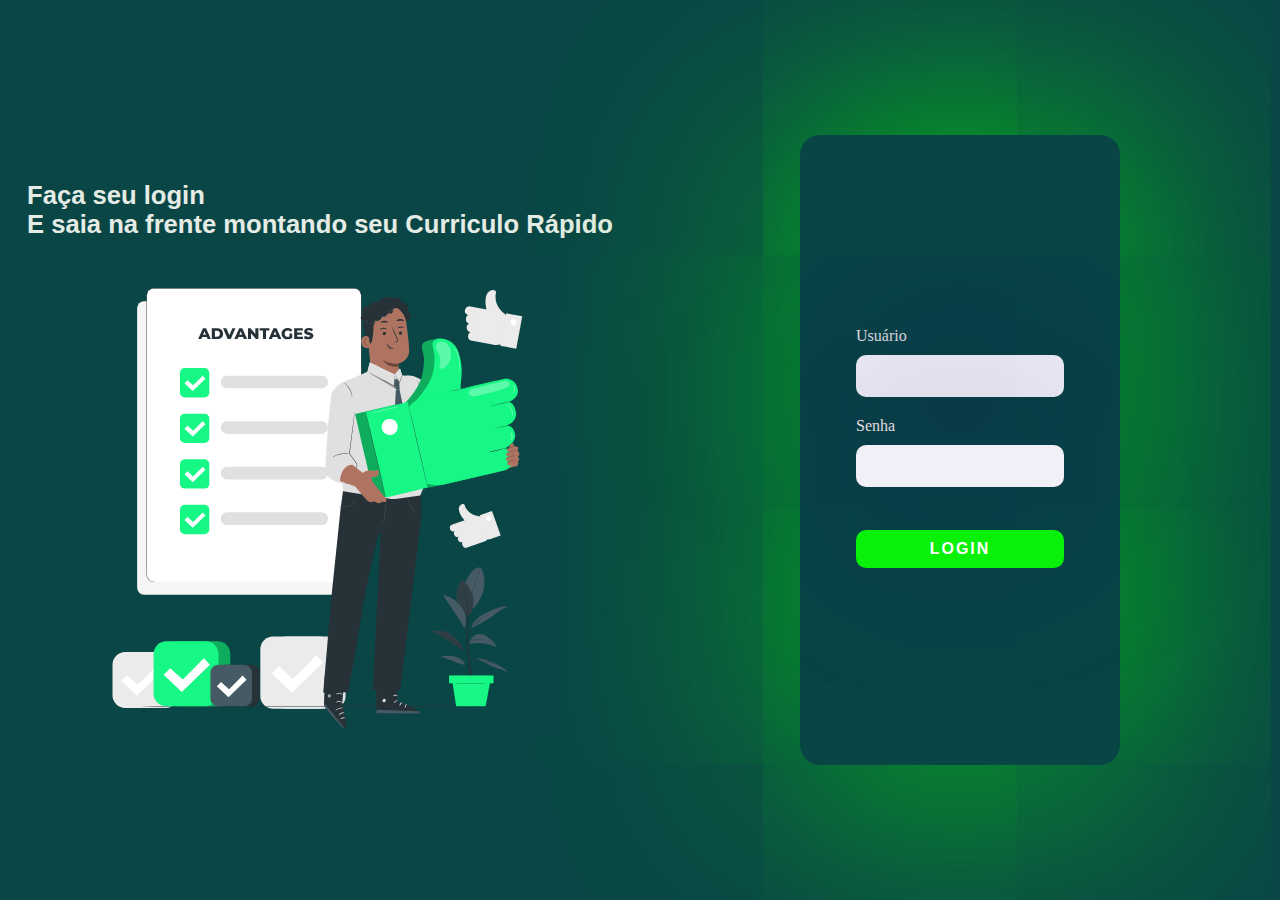
<file: index2.html>
<!DOCTYPE html>
<html lang="en">
<head>
    <meta charset="UTF-8">
    <meta http-equiv="X-UA-Compatible" content="IE=edge">
    <meta name="viewport" content="width=device-width, initial-scale=1.0">
    <link rel="shortcut icon" href="ico/image.png" type="image/x-icon">
    <link rel="stylesheet" href="style2.css">
    
    <title>Login</title>
</head>
<STYLE>A {text-decoration: none;} </STYLE>
<body>
    <div class="main-login">
       <div class="left-login">
        <h1>Faça seu login<br>E saia na frente montando seu Curriculo Rápido</h1>
        <img src="imagem.svg" class="left-login-img" alt="capa">
       </div> 
       <div class="right-login">
            <div class="card-login"
                <br>
                <div class="textfied">
                    <label for="usuario">Usuário</label>
                    <input type="text" name="usuario" placeholder="Usuário">
                </div>
                <div class="textfied">
                    <label for="senha">Senha</label>
                    <input type="password" name="senha" placeholder="Senha">
                </div>
                <br>
                <button class="btn-login">Login</button>
                

                
                
                
            </div>
       </div>
    </div>
</body>
</html>
</file>
<file: style2.css>
@import url("https://fonts.googleapis.com/css2?family=Noto+Sans:wght@400;700&family=Poppins:wght@100&display=swap");

body {
  margin: 0;
}
.main-login {
  width: 100%;
  height: 100vh;
  background-color: #0a4646;
  display: flex;
  justify-content: center;
  align-items: center;
}

.left-login {
  width: 50%;
  height: 50vh;
  display: flex;
  justify-content: center;
  align-items: center;
  flex-direction: column;
}

.left-login > h1 {
  font-size: 2vw;
  font-family: Arial, Helvetica, sans-serif;
  color: #e5ece5;
}
.left-login-img {
  width: 75%;
}

.right-login {
  width: 50%;
  height: 50vh;
  color: #e9f0e7;
  display: flex;
  justify-content: center;
  align-items: center;
}
.card-login {
  width: 50%;
  height: 70vh;
  display: flex;
  justify-content: center;
  align-items: center;
  flex-direction: column;
  padding: 20px, 35px;
  background: #0a4646;
  border-radius: 20px;
  box-shadow: 0px 10px 40pc #09f009;
}
.card-login > h1 {
  color: #16f786;
  text-transform: uppercase;
  font-family: Arial, Helvetica, sans-serif;
  font-weight: 700;
  margin: 0;
}

.textfied {
  display: flex;
  width: 65%;
  flex-direction: column;
  align-items: flex-start;
  justify-content: center;
  margin: 10px 0px;
}
.textfied > input {
  width: 100%;
  border: none;
  border-radius: 10px;
  padding: 12px;
  background: #f1eff7;
  font-size: 12pt;
  box-shadow: 0px 10px 40pc #000056;
  box-sizing: border-box;
}

.textfied > label {
  color: rgb(239, 232, 232);
  margin-bottom: 10px;
}

.textfied > input::placeholder {
  color: #f1eff7;
}

.btn-login {
  width: 65%;
  padding: 10px 10px;
  margin: 15px;
  font-size: 12pt;
  color: #fff;
  border: none;
  border-radius: 10px;
  text-transform: uppercase;
  font-weight: 800;
  letter-spacing: 2px;
  background: #09f009;
  cursor: pointer;
}
.btn-login:hover {
  background: #09f009;
  color: rgb(4, 4, 4);
  box-shadow: 0px 5px 0px;
}

.btn-login:active {
  position: relative;
  top: 4px;
  box-shadow: none;
}
</file>
